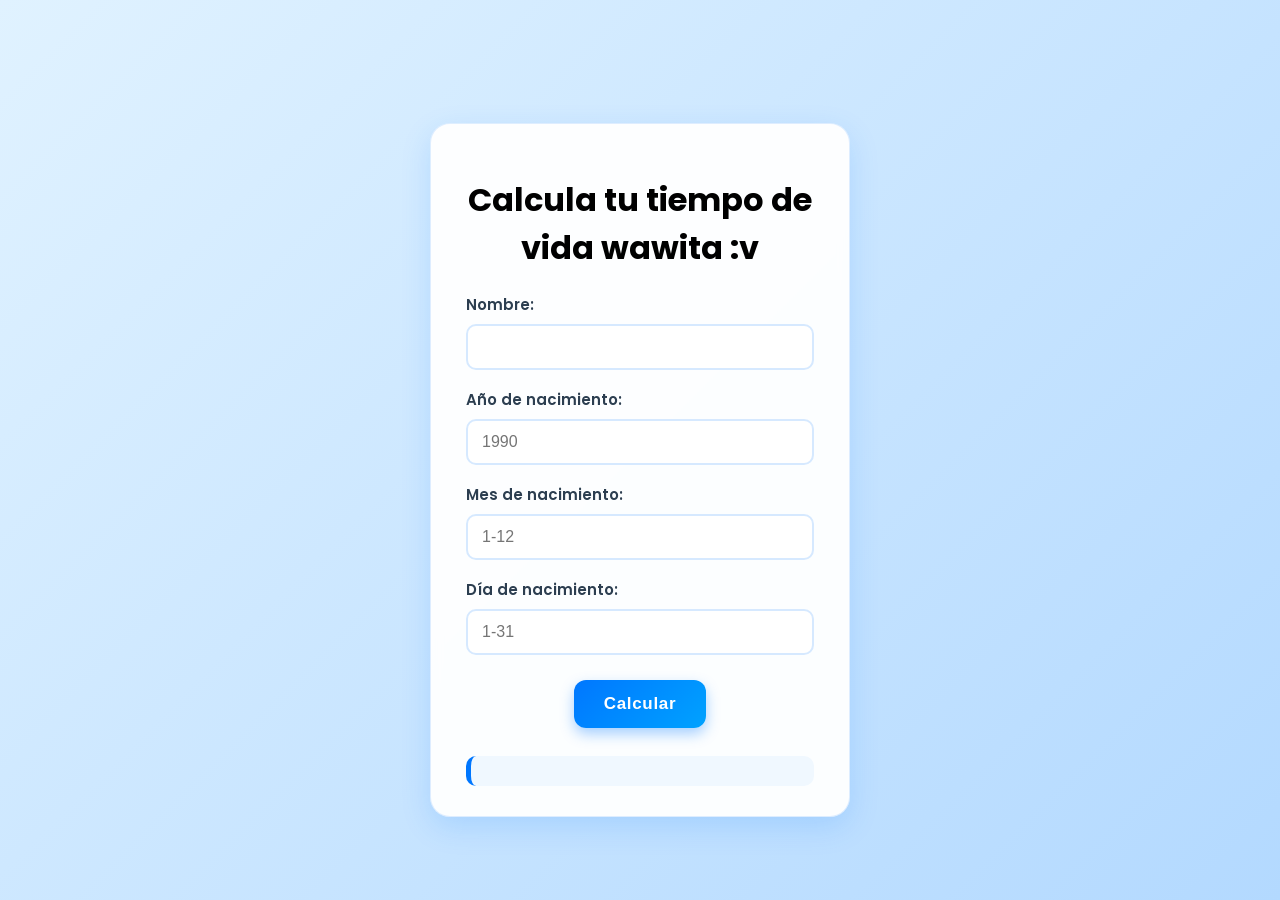
<file: index.html>
<!DOCTYPE html>
<html lang="es">
<head>
  <meta charset="UTF-8">
  <title>Calculadora de Edad</title>
  <meta name="viewport" content="width=device-width, initial-scale=1.0">
  <link rel="stylesheet" href="style.css">
</head>
<body>
  
  <div class="contenedorTexto">
    
  </div>

  <div class="container">
    <h1>Calcula tu tiempo de vida wawita :v</h1>

    <label for="nombre">Nombre:</label>
    <input type="texto" id="nombre">

    <label for="anio">Año de nacimiento:</label>
    <input type="numero" id="ano" placeholder="1990">

    <label for="mes">Mes de nacimiento:</label>
    <input type="numero" id="mes" placeholder="1-12">

    <label for="dia">Día de nacimiento:</label>
    <input type="numero" id="dia" placeholder="1-31">

    <button onclick="calcularEdad()">Calcular</button>

    <div id="resultado"></div>
  </div>

  <script src="js/main.js"></script>
</body>
</html>
</file>
<file: style.css>
/* Fuente moderna */
@import url('https://fonts.googleapis.com/css2?family=Poppins:wght@400;600;700&display=swap');

body {
  font-family: 'Poppins', sans-serif;
  margin: 0;
  min-height: 100vh;
  display: flex;
  flex-direction: column;
  align-items: center;
  justify-content: center;
  background: linear-gradient(135deg, #e0f2ff 0%, #b3d9ff 100%);
  animation: backgroundShift 12s ease infinite;
}

/* Animación sutil en el fondo */
@keyframes backgroundShift {
  0% { background: linear-gradient(135deg, #e0f2ff 0%, #b3d9ff 100%); }
  50% { background: linear-gradient(135deg, #cce7ff 0%, #99ccff 100%); }
  100% { background: linear-gradient(135deg, #e0f2ff 0%, #b3d9ff 100%); }
}

.contenedorTexto {
  text-align: center;
  font-size: 10px;
  font-weight: 700;
  margin: 20px 0;
  color: #1e3c72;
  text-shadow: 1px 2px 6px rgba(0,0,0,0.1);
  letter-spacing: 1px;
}

.container {
  background: rgba(255, 255, 255, 0.95);
  padding: 30px 35px;
  border-radius: 20px;
  box-shadow: 0 10px 30px rgba(0, 119, 255, 0.15);
  text-align: center;
  width: 100%;
  max-width: 420px;
  box-sizing: border-box;
  backdrop-filter: blur(6px);
  border: 1px solid rgba(0, 119, 255, 0.12);
  transition: transform 0.3s ease, box-shadow 0.3s ease;
}

.container:hover {
  transform: translateY(-6px);
  box-shadow: 0 14px 30px rgba(0, 119, 255, 0.25);
}

label {
  display: block;
  margin-top: 18px;
  font-weight: 600;
  color: #2c3e50;
  text-align: left;
  font-size: 15px;
}

input {
  width: 100%;
  padding: 12px 14px;
  margin-top: 8px;
  border: 2px solid #d6e9ff;
  border-radius: 10px;
  font-size: 16px;
  transition: border-color 0.3s ease, box-shadow 0.3s ease, transform 0.2s;
  overflow: hidden;
  text-overflow: ellipsis;
  white-space: nowrap;
  box-sizing: border-box;
}

input:focus {
  border-color: #0077ff;
  box-shadow: 0 0 8px rgba(0, 119, 255, 0.25);
  outline: none;
  transform: scale(1.02);
}

button {
  margin-top: 25px;
  padding: 14px 30px;
  background: linear-gradient(135deg, #0077ff, #00a2ff);
  color: white;
  border: none;
  border-radius: 12px;
  cursor: pointer;
  font-size: 17px;
  font-weight: 600;
  letter-spacing: 0.7px;
  box-shadow: 0 6px 14px rgba(0, 119, 255, 0.35);
  transition: all 0.3s ease;
}

button:hover {
  background: linear-gradient(135deg, #0066dd, #0099ff);
  box-shadow: 0 8px 18px rgba(0, 119, 255, 0.45);
  transform: translateY(-3px) scale(1.03);
}

button:active {
  transform: translateY(0) scale(1);
}

#resultado {
  margin-top: 28px;
  font-size: 18px;
  font-weight: 500;
  color: #2c3e50;
  line-height: 1.6;
  padding: 15px;
  background-color: #f0f8ff;
  border-radius: 10px;
  border-left: 5px solid #0077ff;
  animation: fadeIn 0.5s ease;
}

#imagen img {
  margin-top: 25px;
  max-width: 230px;
  border-radius: 14px;
  box-shadow: 0 8px 16px rgba(0, 0, 0, 0.12);
  transition: transform 0.3s ease, box-shadow 0.3s ease;
}

#imagen img:hover {
  transform: scale(1.05);
  box-shadow: 0 10px 20px rgba(0, 0, 0, 0.15);
}

/* Animación de aparición */
@keyframes fadeIn {
  from { opacity: 0; transform: translateY(10px); }
  to { opacity: 1; transform: translateY(0); }
}

/* Responsividad */
@media (max-width: 480px) {
  .container {
    padding: 20px;
    max-width: 90%;
  }

  button {
    width: 100%;
  }
}
</file>
